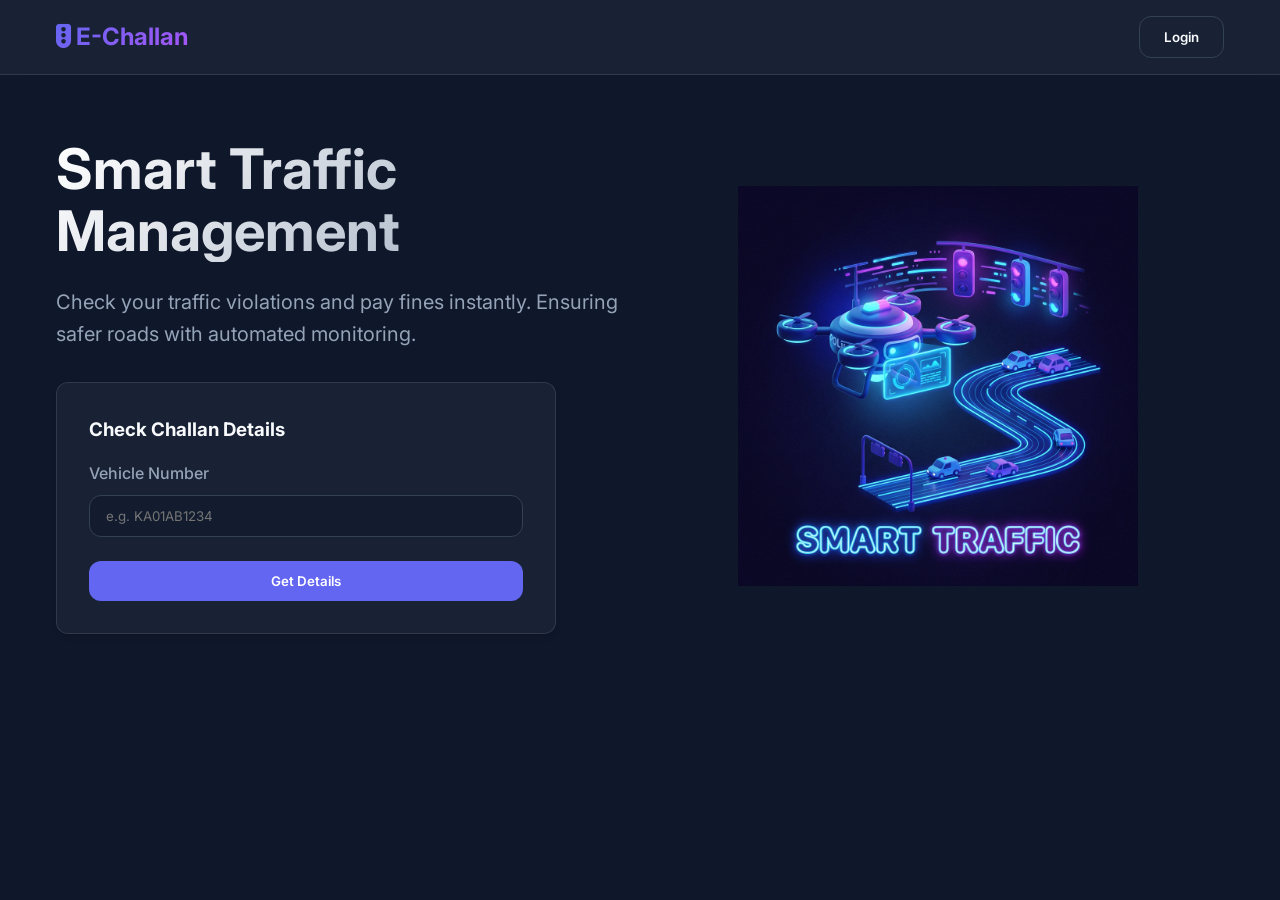
<file: frontend/index.html>
<!DOCTYPE html>
<html lang="en">

<head>
    <meta charset="UTF-8">
    <meta name="viewport" content="width=device-width, initial-scale=1.0">
    <title>Smart Traffic Violation System</title>
    <link rel="stylesheet" href="assets/css/style.css">
    <link href="https://fonts.googleapis.com/css2?family=Inter:wght@400;500;600;700&display=swap" rel="stylesheet">
    <link rel="stylesheet" href="https://cdnjs.cloudflare.com/ajax/libs/font-awesome/6.0.0/css/all.min.css">
</head>

<body>
    <header>
        <div class="container">
            <nav>
                <div class="logo">
                    <i class="fas fa-traffic-light"></i> E-Challan
                </div>
                <div>
                    <button id="loginBtn" class="btn btn-outline">Login</button>
                    <!-- <button class="btn">Pay Fine</button> -->
                </div>
            </nav>
        </div>
    </header>

    <main class="container fade-in" style="margin-top: 4rem; flex: 1;">
        <div class="grid grid-cols-2" style="align-items: center;">
            <div>
                <h1
                    style="font-size: 3.5rem; line-height: 1.1; margin-bottom: 1.5rem; background: linear-gradient(135deg, #fff 0%, #94a3b8 100%); background-clip: text; -webkit-background-clip: text; -webkit-text-fill-color: transparent;">
                    Smart Traffic <br> Management
                </h1>
                <p style="font-size: 1.25rem; color: var(--text-muted); margin-bottom: 2rem;">
                    Check your traffic violations and pay fines instantly.
                    Ensuring safer roads with automated monitoring.
                </p>

                <div class="card" style="max-width: 500px;">
                    <h3 style="margin-bottom: 1rem;">Check Challan Details</h3>
                    <div class="form-group">
                        <label class="form-label">Vehicle Number</label>
                        <input type="text" id="vehicleSearch" class="form-control" placeholder="e.g. KA01AB1234">
                    </div>
                    <button id="searchBtn" class="btn" style="width: 100%;">Get Details</button>
                </div>
            </div>

            <div style="display: flex; justify-content: center;">
                <!-- Placeholder for an illustration or 3D element -->
                <div style="position: relative; width: 400px; height: 400px;">
                    <div
                        style="position: absolute; width: 100%; height: 100%; background: radial-gradient(circle, rgba(99,102,241,0.2) 0%, rgba(15,23,42,0) 70%);">
                    </div>
                    <img src="assets/images/traffic_illustration.png" alt="Traffic Illustration"
                        style="width: 100%; position: relative; z-index: 1;">
                </div>
            </div>
        </div>

        <div id="resultsArea" class="grid grid-cols-1" style="margin-top: 4rem; display: none;">
            <h2 style="margin-bottom: 1rem;">Violation History</h2>
            <div id="violationsList" class="grid grid-cols-2">
                <!-- Violations will be populated here -->
            </div>
        </div>
    </main>

    <!-- Login Modal -->
    <div id="loginModal"
        style="display: none; position: fixed; top: 0; left: 0; width: 100%; height: 100%; background: rgba(0,0,0,0.8); z-index: 1000; justify-content: center; align-items: center;">
        <div class="card" style="width: 100%; max-width: 400px;">
            <div style="display: flex; justify-content: space-between; align-items: center; margin-bottom: 1.5rem;">
                <h2>Login</h2>
                <button id="closeLogin"
                    style="background: none; border: none; color: white; cursor: pointer; font-size: 1.5rem;">&times;</button>
            </div>
            <form id="loginForm">
                <div class="form-group">
                    <label class="form-label">Email Address</label>
                    <input type="email" id="email" class="form-control" required>
                </div>
                <div class="form-group">
                    <label class="form-label">Password</label>
                    <input type="password" id="password" class="form-control" required>
                </div>
                <button type="submit" class="btn" style="width: 100%;">Sign In</button>
            </form>
            <p style="margin-top: 1rem; text-align: center; color: var(--text-muted); font-size: 0.9rem;">
                Default Admin: admin@example.com / admin123 <br>
                Default Police: police@example.com / police123
            </p>
        </div>
    </div>

    <!-- Payment Modal -->
    <div id="paymentModal"
        style="display: none; position: fixed; top: 0; left: 0; width: 100%; height: 100%; background: rgba(0,0,0,0.8); z-index: 1000; justify-content: center; align-items: center;">
        <div class="card" style="width: 100%; max-width: 400px; text-align: center;">
            <div style="margin-bottom: 1.5rem;">
                <i class="fas fa-credit-card" style="font-size: 3rem; color: var(--primary-color);"></i>
            </div>
            <h2 style="margin-bottom: 0.5rem;">Confirm Payment</h2>
            <p style="color: var(--text-muted); margin-bottom: 1.5rem;">You are paying <span id="paymentAmount"
                    style="font-weight: bold; color: var(--text-color);"></span></p>

            <button id="confirmPayBtn" class="btn" style="width: 100%;">Pay Now</button>
            <button id="cancelPayBtn" class="btn btn-outline"
                style="width: 100%; margin-top: 0.5rem; border: none;">Cancel</button>
        </div>
    </div>

    <script src="assets/js/api.js"></script>
    <script src="assets/js/main.js"></script>
</body>

</html>
</file>
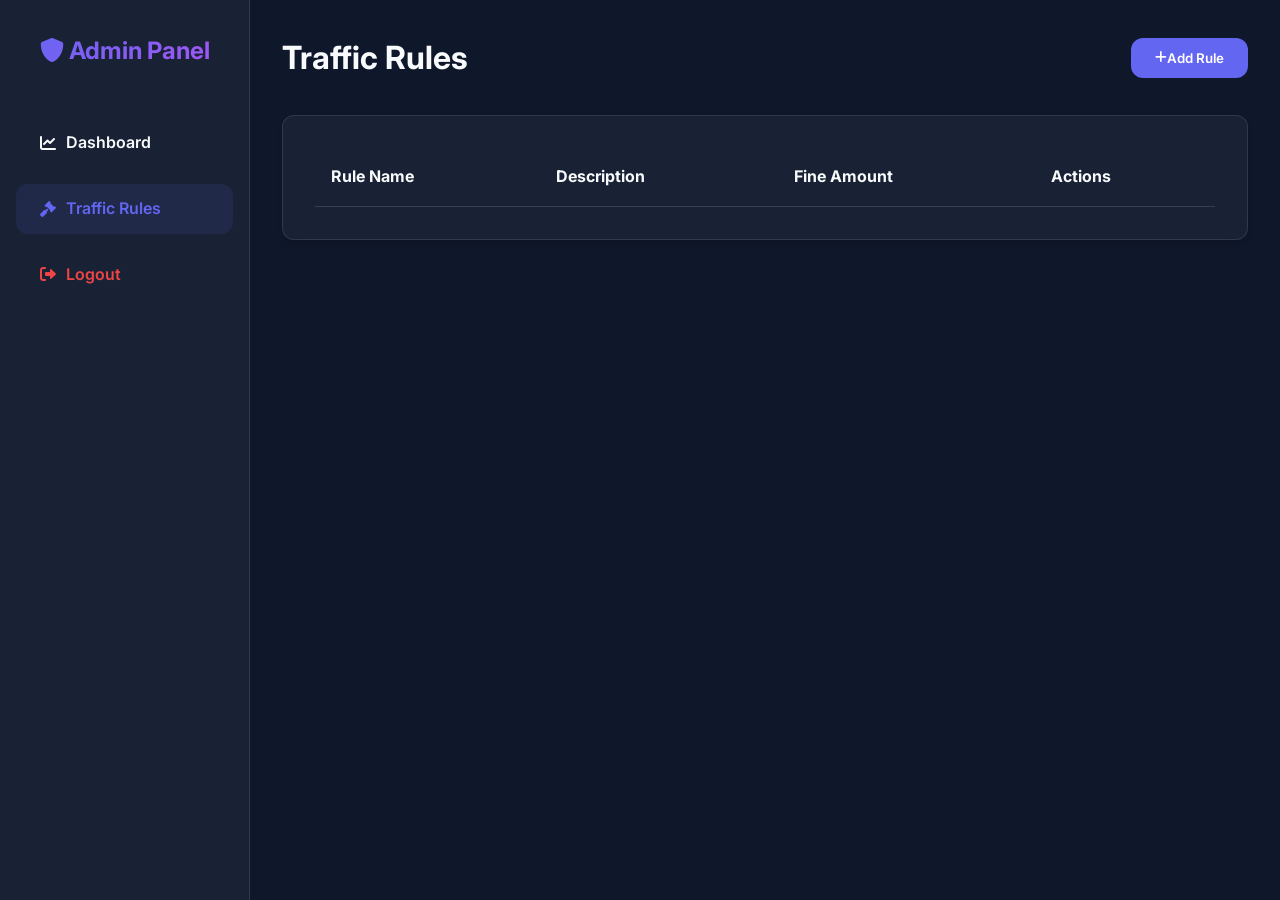
<file: frontend/admin/rules.html>
<!DOCTYPE html>
<html lang="en">

<head>
    <meta charset="UTF-8">
    <meta name="viewport" content="width=device-width, initial-scale=1.0">
    <title>Manage Rules - Smart Traffic System</title>
    <link rel="stylesheet" href="../assets/css/style.css">
    <link href="https://fonts.googleapis.com/css2?family=Inter:wght@400;500;600;700&display=swap" rel="stylesheet">
    <link rel="stylesheet" href="https://cdnjs.cloudflare.com/ajax/libs/font-awesome/6.0.0/css/all.min.css">
</head>

<body>
    <div style="display: flex; min-height: 100vh;">
        <!-- Sidebar -->
        <aside
            style="width: 250px; background: var(--glass-bg); backdrop-filter: blur(12px); border-right: var(--glass-border); padding: 2rem 1rem;">
            <div class="logo" style="margin-bottom: 3rem; text-align: center;">
                <i class="fas fa-shield-alt"></i> Admin Panel
            </div>
            <ul style="display: flex; flex-direction: column; gap: 1rem;">
                <li><a href="dashboard.html" class="btn btn-outline"
                        style="width: 100%; border: none; justify-content: flex-start;"><i class="fas fa-chart-line"
                            style="margin-right: 10px;"></i> Dashboard</a></li>
                <li><a href="rules.html" class="btn btn-outline"
                        style="width: 100%; border: none; justify-content: flex-start; background: rgba(99,102,241,0.1); color: var(--primary-color);"><i
                            class="fas fa-gavel" style="margin-right: 10px;"></i> Traffic Rules</a></li>
                <li><a href="#" onclick="logout()" class="btn btn-outline"
                        style="width: 100%; border: none; justify-content: flex-start; color: var(--error-color);"><i
                            class="fas fa-sign-out-alt" style="margin-right: 10px;"></i> Logout</a></li>
            </ul>
        </aside>

        <!-- Main Content -->
        <main style="flex: 1; padding: 2rem;">
            <div style="display: flex; justify-content: space-between; align-items: center; margin-bottom: 2rem;">
                <h1 class="fade-in">Traffic Rules</h1>
                <button id="addRuleBtn" class="btn"><i class="fas fa-plus"></i> Add Rule</button>
            </div>

            <div class="card fade-in">
                <table style="width: 100%; border-collapse: collapse; text-align: left;">
                    <thead>
                        <tr style="border-bottom: 1px solid var(--border-color);">
                            <th style="padding: 1rem;">Rule Name</th>
                            <th style="padding: 1rem;">Description</th>
                            <th style="padding: 1rem;">Fine Amount</th>
                            <th style="padding: 1rem;">Actions</th>
                        </tr>
                    </thead>
                    <tbody id="rulesTableBody">
                        <!-- Rules -->
                    </tbody>
                </table>
            </div>
        </main>
    </div>

    <!-- Add Rule Modal -->
    <div id="ruleModal"
        style="display: none; position: fixed; top: 0; left: 0; width: 100%; height: 100%; background: rgba(0,0,0,0.8); z-index: 1000; justify-content: center; align-items: center;">
        <div class="card" style="width: 100%; max-width: 500px;">
            <div style="display: flex; justify-content: space-between; align-items: center; margin-bottom: 1.5rem;">
                <h2>Add New Rule</h2>
                <button id="closeRuleModal"
                    style="background: none; border: none; color: white; cursor: pointer; font-size: 1.5rem;">&times;</button>
            </div>
            <form id="ruleForm">
                <div class="form-group">
                    <label class="form-label">Rule Name</label>
                    <input type="text" id="ruleName" class="form-control" required>
                </div>
                <div class="form-group">
                    <label class="form-label">Description</label>
                    <textarea id="ruleDesc" class="form-control" rows="3" required></textarea>
                </div>
                <div class="form-group">
                    <label class="form-label">Fine Amount (₹)</label>
                    <input type="number" id="ruleFine" class="form-control" required>
                </div>
                <button type="submit" class="btn" style="width: 100%;">Save Rule</button>
            </form>
        </div>
    </div>

    <script src="../assets/js/api.js"></script>
    <script src="../assets/js/rules.js"></script>
    <script>
        function logout() {
            localStorage.clear();
            window.location.href = '../index.html';
        }
    </script>
</body>

</html>
</file>
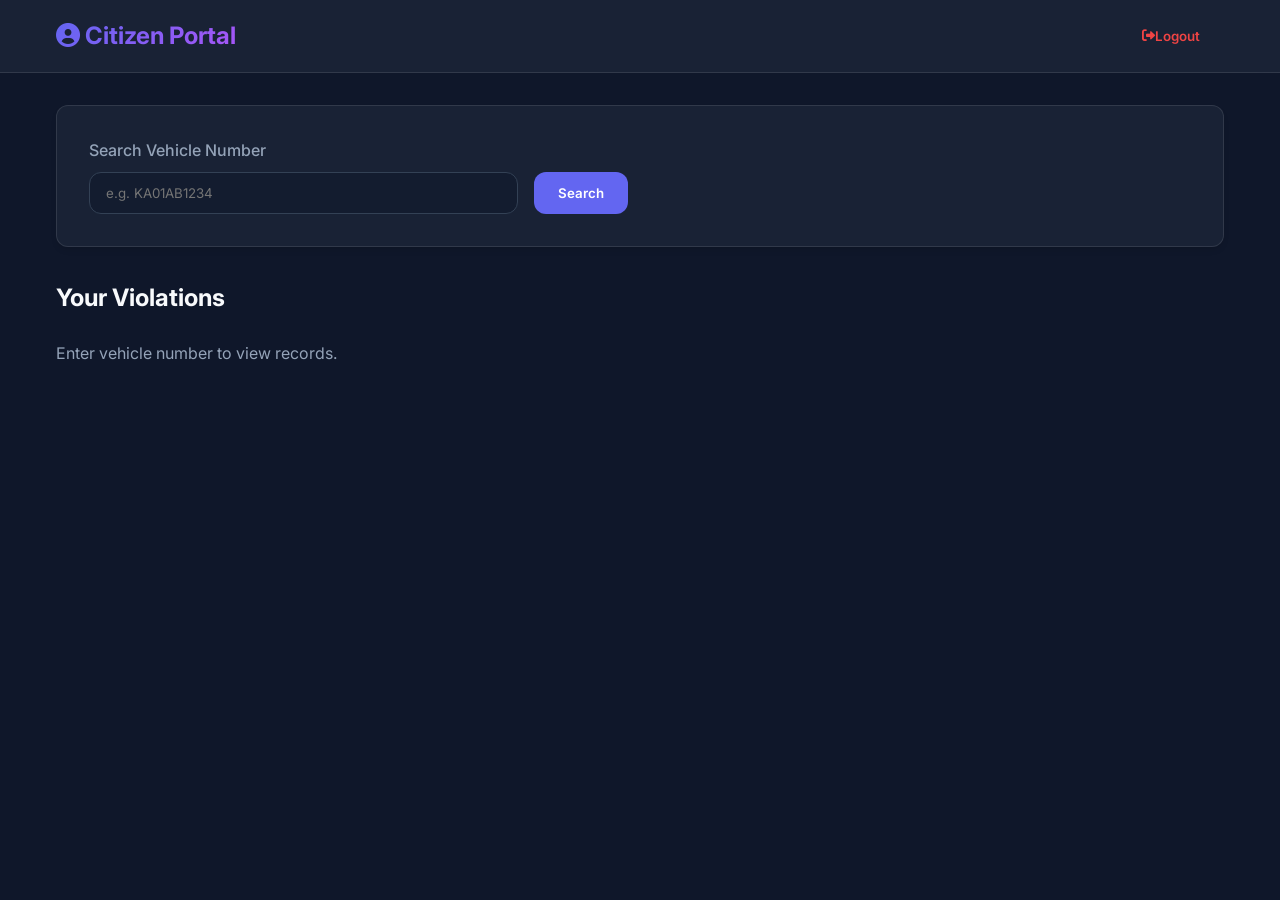
<file: frontend/citizen/portal.html>
<!DOCTYPE html>
<html lang="en">

<head>
    <meta charset="UTF-8">
    <meta name="viewport" content="width=device-width, initial-scale=1.0">
    <title>Citizen Portal - Smart Traffic System</title>
    <link rel="stylesheet" href="../assets/css/style.css">
    <link href="https://fonts.googleapis.com/css2?family=Inter:wght@400;500;600;700&display=swap" rel="stylesheet">
    <link rel="stylesheet" href="https://cdnjs.cloudflare.com/ajax/libs/font-awesome/6.0.0/css/all.min.css">
</head>

<body>
    <header>
        <div class="container">
            <nav>
                <div class="logo">
                    <i class="fas fa-user-circle"></i> Citizen Portal
                </div>
                <div>
                    <button onclick="logout()" class="btn btn-outline"
                        style="border: none; color: var(--error-color);"><i class="fas fa-sign-out-alt"></i>
                        Logout</button>
                </div>
            </nav>
        </div>
    </header>

    <main class="container fade-in" style="margin-top: 2rem;">
        <div class="card" style="margin-bottom: 2rem;">
            <div class="grid grid-cols-2" style="align-items: end;">
                <div class="form-group" style="margin-bottom: 0;">
                    <label class="form-label">Search Vehicle Number</label>
                    <div style="display: flex; gap: 1rem;">
                        <input type="text" id="vehicleSearch" class="form-control" placeholder="e.g. KA01AB1234">
                        <button id="searchBtn" class="btn">Search</button>
                    </div>
                </div>
            </div>
        </div>

        <h2 style="margin-bottom: 1.5rem;">Your Violations</h2>

        <div id="loading" style="display: none; text-align: center; color: var(--text-muted);">
            <i class="fas fa-spinner fa-spin"></i> Loading...
        </div>

        <div id="violationsList" class="grid grid-cols-1">
            <!-- Results -->
            <p style="color: var(--text-muted);">Enter vehicle number to view records.</p>
        </div>
    </main>

    <!-- Payment Modal -->
    <div id="paymentModal"
        style="display: none; position: fixed; top: 0; left: 0; width: 100%; height: 100%; background: rgba(0,0,0,0.8); z-index: 1000; justify-content: center; align-items: center;">
        <div class="card" style="width: 100%; max-width: 400px; text-align: center;">
            <div style="margin-bottom: 1.5rem;">
                <i class="fas fa-credit-card" style="font-size: 3rem; color: var(--primary-color);"></i>
            </div>
            <h2 style="margin-bottom: 0.5rem;">Confirm Payment</h2>
            <p style="color: var(--text-muted); margin-bottom: 1.5rem;">You are paying <span id="paymentAmount"
                    style="font-weight: bold; color: var(--text-color);"></span></p>

            <button id="confirmPayBtn" class="btn" style="width: 100%;">Pay Now</button>
            <button id="cancelPayBtn" class="btn btn-outline"
                style="width: 100%; margin-top: 0.5rem; border: none;">Cancel</button>
        </div>
    </div>

    <script src="../assets/js/api.js"></script>
    <script src="../assets/js/citizen.js"></script>
    <script>
        function logout() {
            localStorage.clear();
            window.location.href = '../../index.html'; // Go up two levels if nesting is deep, or just absolute relative
            // Actually, index.html is in frontend/, so from frontend/citizen/ it is ../index.html.
            // Let's stick to ../index.html but ensure it's correct.
            window.location.href = '../index.html';
        }
    </script>
</body>

</html>
</file>
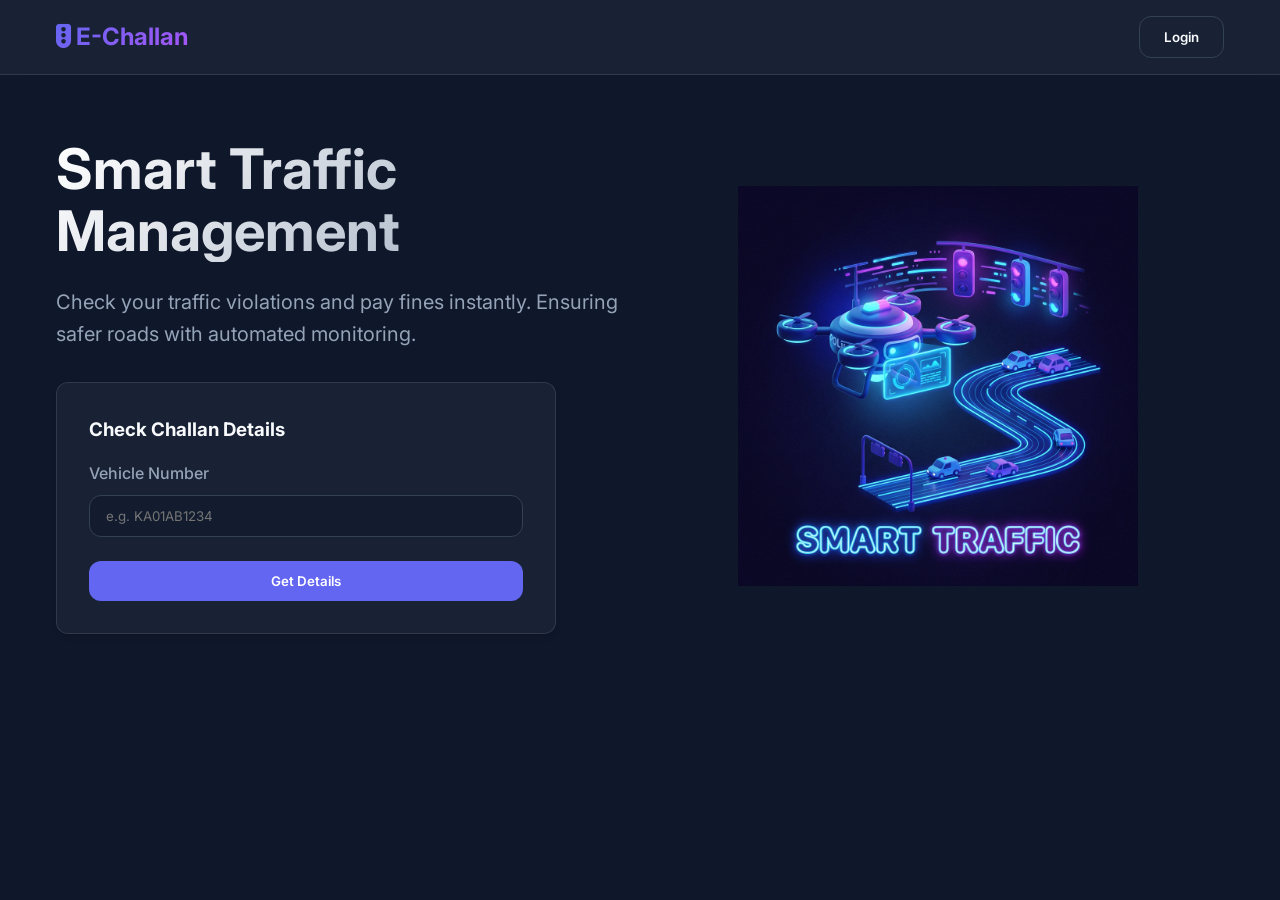
<file: frontend/police/dashboard.html>
<!DOCTYPE html>
<html lang="en">

<head>
    <meta charset="UTF-8">
    <meta name="viewport" content="width=device-width, initial-scale=1.0">
    <title>Police Dashboard - Smart Traffic System</title>
    <link rel="stylesheet" href="../assets/css/style.css">
    <link href="https://fonts.googleapis.com/css2?family=Inter:wght@400;500;600;700&display=swap" rel="stylesheet">
    <link rel="stylesheet" href="https://cdnjs.cloudflare.com/ajax/libs/font-awesome/6.0.0/css/all.min.css">
</head>

<body>
    <header>
        <div class="container">
            <nav>
                <div class="logo">
                    <i class="fas fa-user-shield"></i> Traffic Police
                </div>
                <div>
                    <span style="margin-right: 1rem; color: var(--text-muted);" id="officerName">Officer</span>
                    <button onclick="logout()" class="btn btn-outline"
                        style="border: none; color: var(--error-color);"><i class="fas fa-sign-out-alt"></i>
                        Logout</button>
                </div>
            </nav>
        </div>
    </header>

    <main class="container fade-in" style="margin-top: 2rem;">
        <div class="grid grid-cols-2">
            <div>
                <h1 style="margin-bottom: 1.5rem;">Record Violation</h1>
                <div class="card">
                    <form id="violationForm">
                        <div class="form-group">
                            <label class="form-label">Vehicle Number</label>
                            <input type="text" id="vehicleNumber" class="form-control" placeholder="e.g. KA01AB1234"
                                required>
                        </div>

                        <div class="form-group">
                            <label class="form-label">Traffic Rule Violated</label>
                            <select id="ruleSelect" class="form-control" required>
                                <option value="">Select a rule...</option>
                                <!-- Rules populated via JS -->
                            </select>
                        </div>

                        <div class="form-group">
                            <label class="form-label">Evidence Image</label>
                            <div
                                style="border: 2px dashed var(--border-color); padding: 2rem; text-align: center; border-radius: var(--radius); position: relative;">
                                <input type="file" id="evidenceImage" accept="image/*"
                                    style="opacity: 0; position: absolute; top: 0; left: 0; width: 100%; height: 100%; cursor: pointer;"
                                    required>
                                <i class="fas fa-camera"
                                    style="font-size: 2rem; color: var(--text-muted); margin-bottom: 1rem;"></i>
                                <p style="color: var(--text-muted);">Click or drag image here</p>
                                <p id="fileName"
                                    style="margin-top: 0.5rem; color: var(--primary-color); font-weight: 500;"></p>
                            </div>
                        </div>

                        <button type="submit" class="btn" style="width: 100%;">Submit Violation</button>
                    </form>
                </div>
            </div>

            <div>
                <h2 style="margin-bottom: 1.5rem;">Recent Records</h2>
                <div id="recentViolations" class="grid grid-cols-1" style="max-height: 600px; overflow-y: auto;">
                    <!-- Recent cards -->
                </div>
            </div>
        </div>
    </main>

    <script src="../assets/js/api.js"></script>
    <script src="../assets/js/police.js"></script>
    <script>
        function logout() {
            localStorage.clear();
            window.location.href = '../index.html';
        }
    </script>
</body>

</html>
</file>
<file: frontend/assets/css/style.css>
:root {
    --primary-color: #6366f1; /* Indigo 500 */
    --primary-hover: #4f46e5;
    --background-color: #0f172a; /* Slate 900 */
    --surface-color: #1e293b; /* Slate 800 */
    --text-color: #f8fafc; /* Slate 50 */
    --text-muted: #94a3b8; /* Slate 400 */
    --border-color: #334155; /* Slate 700 */
    --success-color: #10b981;
    --error-color: #ef4444;
    --warning-color: #f59e0b;
    --radius: 0.75rem;
    --shadow: 0 4px 6px -1px rgb(0 0 0 / 0.1), 0 2px 4px -2px rgb(0 0 0 / 0.1);
    --glass-bg: rgba(30, 41, 59, 0.7);
    --glass-border: 1px solid rgba(255, 255, 255, 0.1);
}

* {
    box-sizing: border-box;
    margin: 0;
    padding: 0;
    font-family: 'Inter', system-ui, -apple-system, sans-serif;
}

body {
    background-color: var(--background-color);
    color: var(--text-color);
    line-height: 1.6;
    min-height: 100vh;
    display: flex;
    flex-direction: column;
}

a {
    text-decoration: none;
    color: inherit;
    transition: color 0.3s;
}

ul {
    list-style: none;
}

/* Utilities */
.container {
    max-width: 1200px;
    margin: 0 auto;
    padding: 0 1rem;
    width: 100%;
}

.btn {
    display: inline-flex;
    align-items: center;
    justify-content: center;
    padding: 0.75rem 1.5rem;
    border-radius: var(--radius);
    font-weight: 600;
    cursor: pointer;
    transition: all 0.2s;
    border: none;
    outline: none;
    background-color: var(--primary-color);
    color: white;
}

.btn:hover {
    background-color: var(--primary-hover);
    transform: translateY(-1px);
    box-shadow: 0 4px 12px rgba(99, 102, 241, 0.3);
}

.btn-outline {
    background-color: transparent;
    border: 1px solid var(--border-color);
    color: var(--text-color);
}

.btn-outline:hover {
    background-color: var(--surface-color);
    border-color: var(--text-muted);
}

.card {
    background: var(--glass-bg);
    backdrop-filter: blur(12px);
    border: var(--glass-border);
    border-radius: var(--radius);
    padding: 2rem;
    box-shadow: var(--shadow);
}

.form-group {
    margin-bottom: 1.5rem;
}

.form-label {
    display: block;
    margin-bottom: 0.5rem;
    font-weight: 500;
    color: var(--text-muted);
}

.form-control {
    width: 100%;
    padding: 0.75rem 1rem;
    border-radius: var(--radius);
    border: 1px solid var(--border-color);
    background-color: rgba(15, 23, 42, 0.5);
    color: var(--text-color);
    transition: border-color 0.2s;
}

.form-control:focus {
    outline: none;
    border-color: var(--primary-color);
    box-shadow: 0 0 0 3px rgba(99, 102, 241, 0.2);
}

/* Specific Layouts */
header {
    background: var(--glass-bg);
    backdrop-filter: blur(12px);
    border-bottom: var(--glass-border);
    padding: 1rem 0;
    position: sticky;
    top: 0;
    z-index: 100;
}

nav {
    display: flex;
    justify-content: space-between;
    align-items: center;
}

.logo {
    font-size: 1.5rem;
    font-weight: 700;
    background: linear-gradient(135deg, #6366f1 0%, #a855f7 100%);
    -webkit-background-clip: text;
    -webkit-text-fill-color: transparent;
}

/* Animations */
@keyframes fadeIn {
    from { opacity: 0; transform: translateY(10px); }
    to { opacity: 1; transform: translateY(0); }
}

.fade-in {
    animation: fadeIn 0.5s ease-out forwards;
}

/* Grid Layouts */
.grid {
    display: grid;
    gap: 1.5rem;
}

.grid-cols-1 { grid-template-columns: repeat(1, 1fr); }
.grid-cols-2 { grid-template-columns: repeat(2, 1fr); }
.grid-cols-3 { grid-template-columns: repeat(3, 1fr); }

@media (max-width: 768px) {
    .grid-cols-2, .grid-cols-3 {
        grid-template-columns: 1fr;
    }
}
</file>
